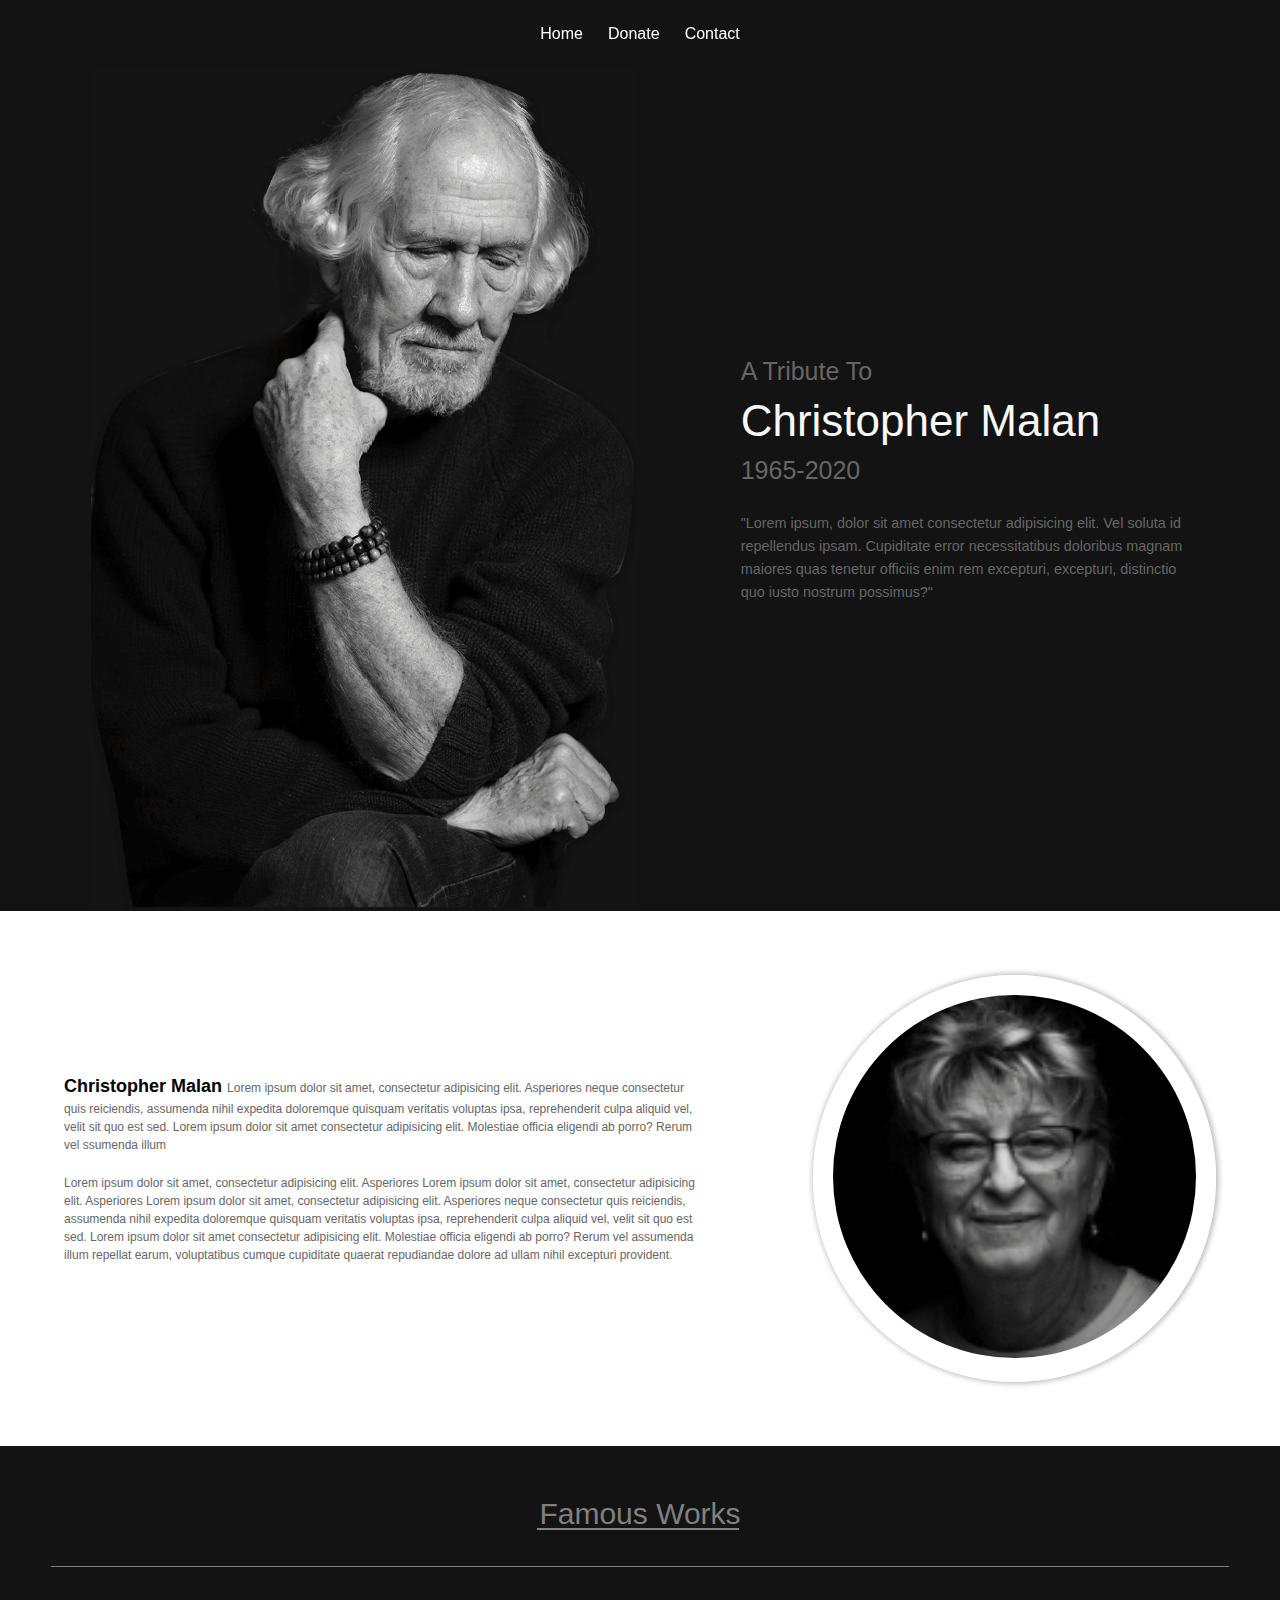
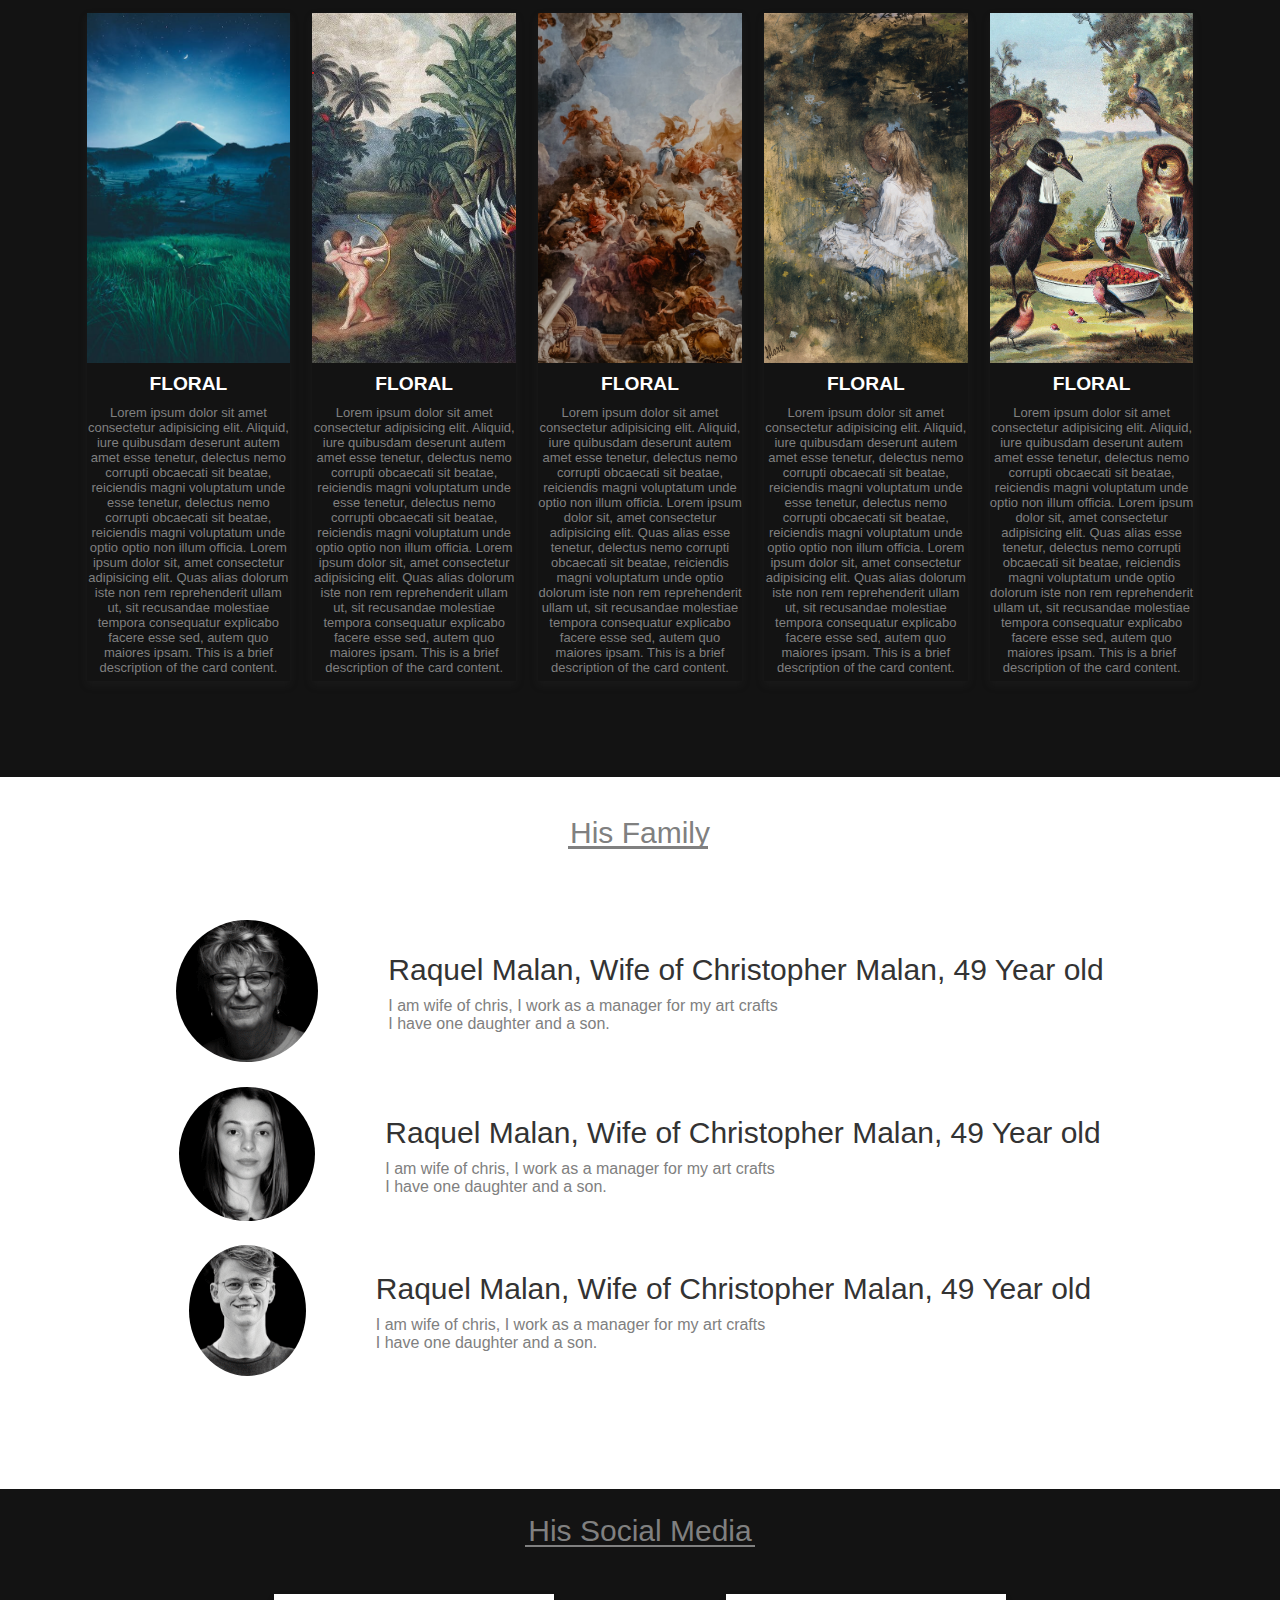
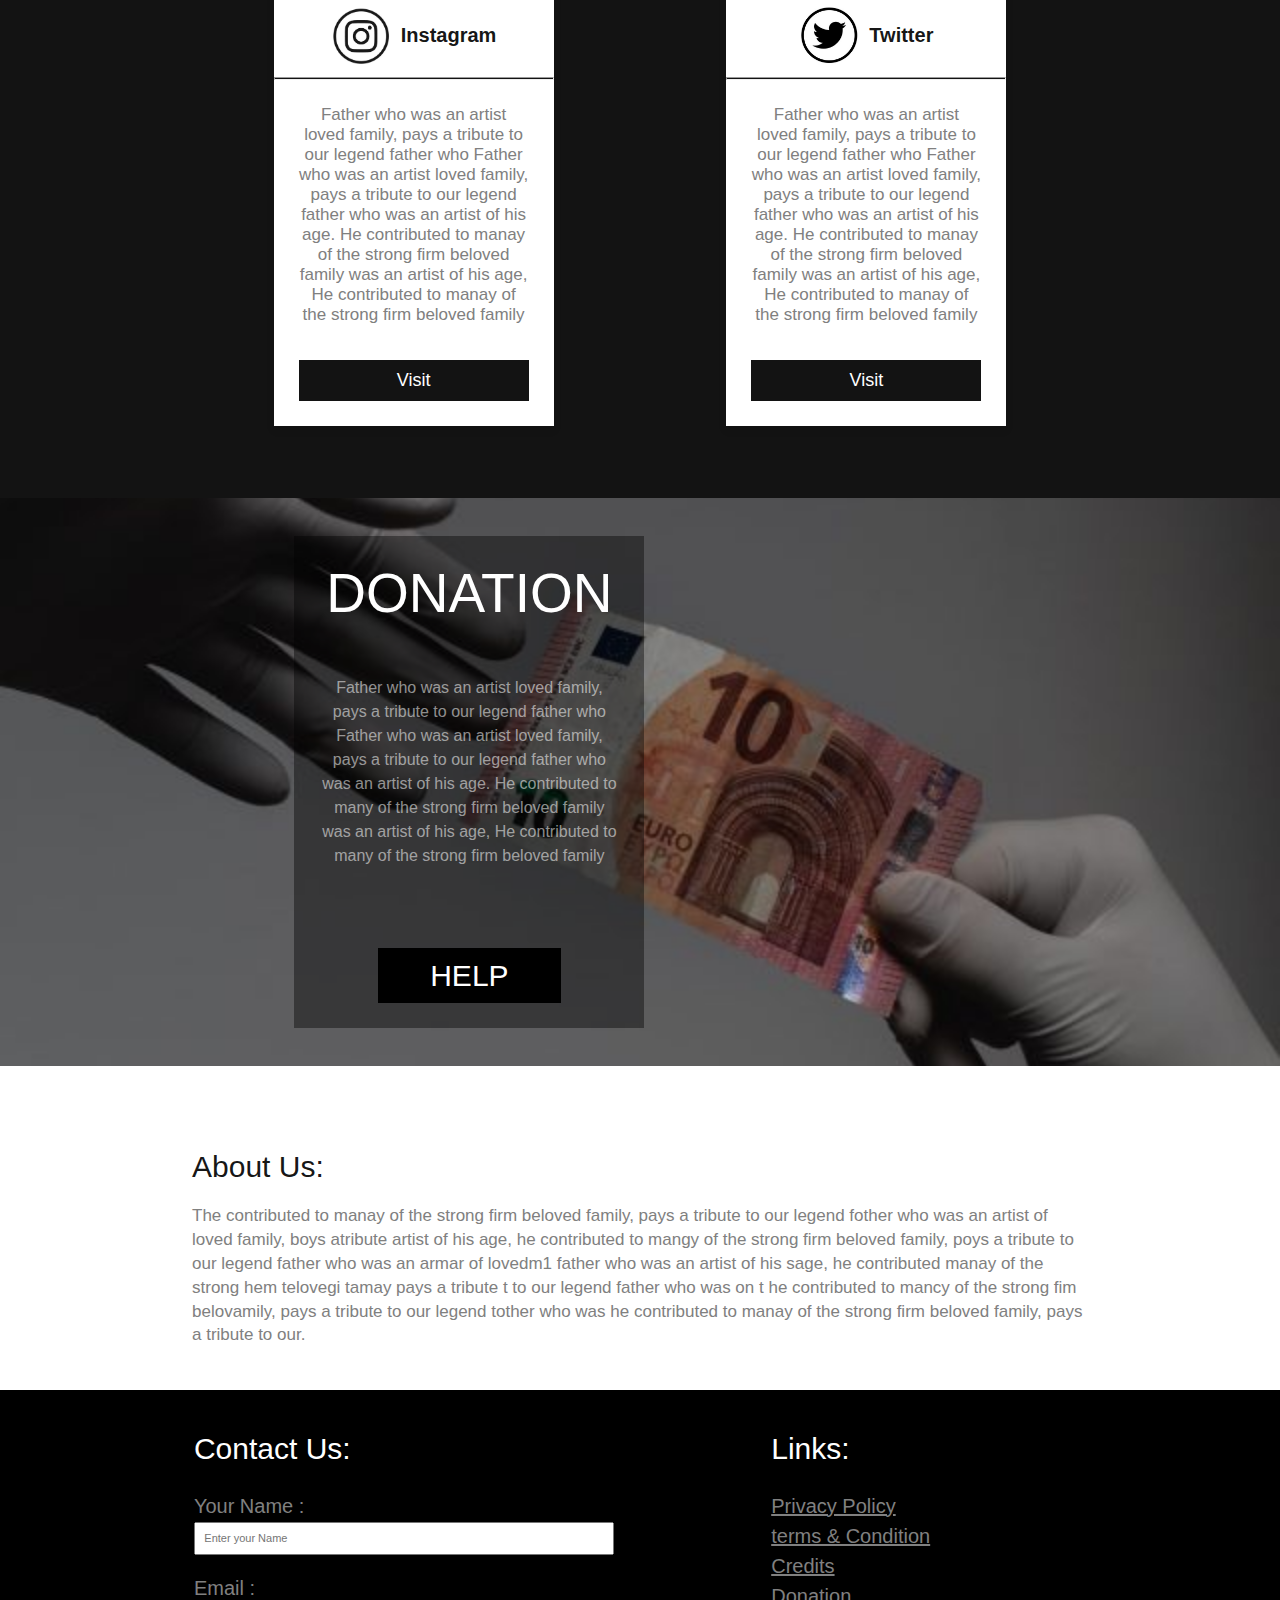
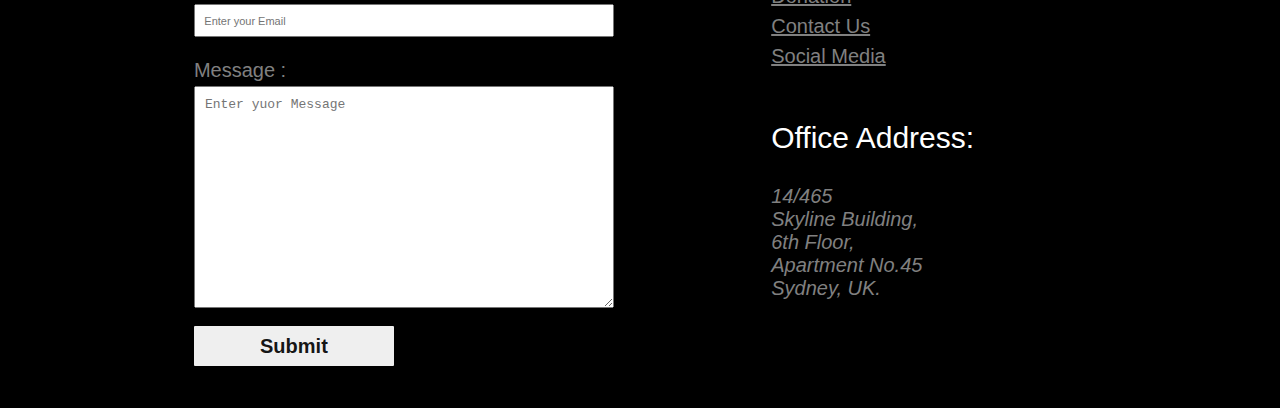
<file: index.html>
<!DOCTYPE html>
<html lang="en">

<head>
    <meta charset="UTF-8">
    <meta name="viewport" content="width=device-width, initial-scale=1.0">
    <title>Document</title>
    <link rel="stylesheet" href="project1.css">
</head>

<body>
    <div class="container">
        <div class="menubar" id="myTopnav">
            <ul>
                <li>Home</li>
                <li>Donate</li>
                <li>Contact</li>
                <!-- <li class="responsicon"> 
                    <a href="javascript:void(0);" class="icon" onclick="myFunction()">
                        <i class="fa fa-bars"></i>
                    </a>
                </li> -->
            </ul>
        </div>

        <div class="man-container">
            <div class="man-column">
                <div class="manImage">
                    <img src="./images1/old-man.png" alt="manImage" style="width:100% ;height:100%">
                </div>
                <div class="manText">
                    <div class="manTeaxtDiv">
                        <h4>A Tribute To</h4>
                        <h1>Christopher Malan</h1>
                        <h4>1965-2020</h4>
                        <p>"Lorem ipsum, dolor sit amet consectetur adipisicing elit. Vel soluta id repellendus ipsam.
                            Cupiditate error necessitatibus doloribus magnam maiores quas tenetur officiis enim rem
                            excepturi,
                            excepturi, distinctio quo iusto nostrum possimus?"</p>
                    </div>
                </div>
            </div>
        </div>

        <div class="container2">
            <div class="col1">
                <p><span>Christopher Malan </span>Lorem ipsum dolor sit amet, consectetur adipisicing elit.
                    Asperiores
                    neque
                    consectetur quis reiciendis, assumenda nihil expedita doloremque quisquam veritatis voluptas
                    ipsa,
                    reprehenderit culpa aliquid vel, velit sit quo est sed.
                    Lorem ipsum dolor sit amet consectetur adipisicing elit. Molestiae officia eligendi ab porro?
                    Rerum
                    vel ssumenda illum
                </p>
                <p>Lorem ipsum dolor sit amet, consectetur adipisicing elit. Asperiores Lorem ipsum dolor sit amet,
                    consectetur adipisicing elit. Asperiores Lorem ipsum dolor sit amet, consectetur adipisicing
                    elit. Asperiores
                    neque
                    consectetur quis reiciendis, assumenda nihil expedita doloremque quisquam veritatis voluptas
                    ipsa,
                    reprehenderit culpa aliquid vel, velit sit quo est sed.
                    Lorem ipsum dolor sit amet consectetur adipisicing elit. Molestiae officia eligendi ab porro?
                    Rerum
                    vel
                    assumenda illum repellat earum, voluptatibus cumque cupiditate quaerat repudiandae dolore ad
                    ullam
                    nihil
                    excepturi provident.
                </p>
            </div>
            <div class="col2">
                <div class="leddyImage">
                    <img src="./images1/pic1.png" alt="">
                </div>
            </div>
        </div>

        <div class="cardSection">
            <div class="cardText">
               Famous Works
            </div>
            <div class="slider">
                <div class="card">
                    <img src="./images1/img1.jpeg" alt="Card 1" class="card-image">
                    <div class="card-content">
                        <h3>Floral</h3>
                        <p>Lorem ipsum dolor sit amet consectetur adipisicing elit. Aliquid,
                            iure quibusdam deserunt autem
                            amet esse tenetur, delectus nemo corrupti obcaecati sit beatae, reiciendis magni
                            voluptatum
                            unde esse tenetur, delectus nemo corrupti obcaecati sit beatae, reiciendis magni
                            voluptatum
                            unde
                            optio
                            optio non illum officia. Lorem ipsum dolor sit, amet consectetur adipisicing elit. Quas
                            alias
                            dolorum iste non rem reprehenderit ullam ut, sit recusandae molestiae tempora
                            consequatur
                            explicabo facere esse sed, autem quo maiores ipsam. This is a brief description of the
                            card
                            content.</p>
                    </div>
                </div>
                <div class="card">
                    <img src="./images1/img22.png" alt="Card 1" class="card-image">
                    <div class="card-content">
                        <h3 class="card-title">Floral</h3>
                        <p class="card-description">Lorem ipsum dolor sit amet consectetur adipisicing elit.
                            Aliquid,
                            iure quibusdam deserunt autem
                            amet esse tenetur, delectus nemo corrupti obcaecati sit beatae, reiciendis magni
                            voluptatum
                            unde esse tenetur, delectus nemo corrupti obcaecati sit beatae, reiciendis magni
                            voluptatum
                            unde
                            optio
                            optio non illum officia. Lorem ipsum dolor sit, amet consectetur adipisicing elit. Quas
                            alias
                            dolorum iste non rem reprehenderit ullam ut, sit recusandae molestiae tempora
                            consequatur
                            explicabo facere esse sed, autem quo maiores ipsam. This is a brief description of the
                            card
                            content.</p>
                    </div>
                </div>
                <div class="card">
                    <img src="./images1/img3.webp" alt="Card 1" class="card-image">
                    <div class="card-content">
                        <h3 class="card-title">Floral</h3>
                        <p class="card-description">Lorem ipsum dolor sit amet consectetur adipisicing elit.
                            Aliquid,
                            iure quibusdam deserunt autem
                            amet esse tenetur, delectus nemo corrupti obcaecati sit beatae, reiciendis magni
                            voluptatum
                            unde
                            optio non illum officia. Lorem ipsum dolor sit, amet consectetur adipisicing elit. Quas
                            alias esse tenetur, delectus nemo corrupti obcaecati sit beatae, reiciendis magni
                            voluptatum
                            unde
                            optio
                            dolorum iste non rem reprehenderit ullam ut, sit recusandae molestiae tempora
                            consequatur
                            explicabo facere esse sed, autem quo maiores ipsam. This is a brief description of the
                            card
                            content.</p>
                    </div>
                </div>
                <div class="card">
                    <img src="./images1/img4.jpg" alt="Card 1" class="card-image">
                    <div class="card-content">
                        <h3 class="card-title">Floral</h3>
                        <p class="card-description">Lorem ipsum dolor sit amet consectetur adipisicing elit. Aliquid,
                            iure quibusdam deserunt autem
                            amet esse tenetur, delectus nemo corrupti obcaecati sit beatae, reiciendis magni voluptatum
                            unde esse tenetur, delectus nemo corrupti obcaecati sit beatae, reiciendis magni voluptatum
                            unde
                            optio
                            optio non illum officia. Lorem ipsum dolor sit, amet consectetur adipisicing elit. Quas
                            alias
                            dolorum iste non rem reprehenderit ullam ut, sit recusandae molestiae tempora consequatur
                            explicabo facere esse sed, autem quo maiores ipsam. This is a brief description of the card
                            content.</p>
                    </div>
                </div>
                <div class="card">
                    <img src="./images1/img5.jpg" alt="Card 1" class="card-image">
                    <div class="card-content">
                        <h3 class="card-title">Floral</h3>
                        <p class="card-description">Lorem ipsum dolor sit amet consectetur adipisicing elit. Aliquid,
                            iure quibusdam deserunt autem
                            amet esse tenetur, delectus nemo corrupti obcaecati sit beatae, reiciendis magni voluptatum
                            unde
                            optio non illum officia. Lorem ipsum dolor sit, amet consectetur adipisicing elit. Quas
                            alias esse tenetur, delectus nemo corrupti obcaecati sit beatae, reiciendis magni voluptatum
                            unde
                            optio
                            dolorum iste non rem reprehenderit ullam ut, sit recusandae molestiae tempora consequatur
                            explicabo facere esse sed, autem quo maiores ipsam. This is a brief description of the card
                            content.</p>
                    </div>
                </div>
            </div>
        </div>

        <div class="hisFamily">
            <div class="famliyTitle">
                His Family
            </div>
            <div class="hisCard">
                <div class="section_1">
                    <div class="hiscardImage">
                        <img src="./images1/pic1.png" alt="" style="width:100%;height:100%;">
                    </div>
                    <div class="section_1_div">
                        <h2>Raquel Malan, Wife of Christopher Malan, 49 Year old</h2>
                        <p>I am wife of chris, I work as a manager for my art crafts<br> I have one daughter and
                            a son.
                        </p>
                    </div>
                </div>
                <div class="section_1">
                    <div class="hiscardImage">
                        <img src="./images1/pic2.png" alt="" style="width:100%; height:100%;">
                    </div>
                    <div class="section_1_div">
                        <h2>Raquel Malan, Wife of Christopher Malan, 49 Year old</h2>
                        <p>I am wife of chris, I work as a manager for my art crafts<br> I have one daughter and
                            a son.
                        </p>
                    </div>
                </div>
                <div class="section_1">
                    <div class="hiscardImage">
                        <img src="./images1/pic3.png" alt="" style="width: 100%; height: 100%;">
                    </div>
                    <div class="section_1_div">
                        <h2>Raquel Malan, Wife of Christopher Malan, 49 Year old</h2>
                        <p>I am wife of chris, I work as a manager for my art crafts<br> I have one daughter and
                            a son.
                        </p>
                    </div>
                </div>
            </div>
        </div>

        <section class="socialMediaSection">
            <div class="socialMediaHeading">
                <h4>His Social Media</h4>
            </div>
            <!-- <hr class="socialTitleHr"> -->
            <div class="socialMediaCards">
                <div class="socialCard">
                    <div class="cardSection1">
                        <div class="logo">
                            <img src="./images1/logo1.png" alt="Insta Logo">
                        </div>
                        <div class="cardHeading">
                            <h3>Instagram</h3>
                        </div>
                    </div>
                    <hr class="socialHr">
                    <div class="cardSection2">
                        <div class="cardDescription">
                            <p>Father who was an artist loved family, pays a tribute to our legend father who Father who
                                was an artist loved family, pays a tribute to our legend father who was an artist of his
                                age. He contributed to manay of the strong firm beloved family was an artist of his age,
                                He contributed to manay of the strong firm beloved family
                            </p>
                            <button class="btn">Visit</button>
                        </div>
                    </div>
                </div>

                <div class="socialCard">
                    <div class="cardSection1">
                        <div class="logo">
                            <img src="./images1/logo2.png" alt="Insta Logo">
                        </div>
                        <div class="cardHeading">
                            <h3>Twitter</h3>
                        </div>
                    </div>
                    <hr class="socialHr">
                    <div class="cardSection2">
                        <div class="cardDescription">
                            <p>Father who was an artist loved family, pays a tribute to our legend father who Father who
                                was an artist loved family, pays a tribute to our legend father who was an artist of his
                                age. He contributed to manay of the strong firm beloved family was an artist of his age,
                                He contributed to manay of the strong firm beloved family
                            </p>
                            <button class="btn">Visit</button>
                        </div>
                    </div>
                </div>
            </div>
        </section>

        <div class="donation">
            <div class="width500">
                <div class="donationCard">
                    <h1>Donation</h1>
                    <p>Father who was an artist loved family, pays a tribute to our legend father who Father who was an
                        artist loved family, pays a tribute to our legend father who was an artist of his age. He
                        contributed to many of the strong firm beloved family was an artist of his age, He contributed
                        to many of the strong firm beloved family
                    </p>
                    <button>HELP</button>
                </div>
            </div>
        </div>

        <div class="about">
            <h1>About Us:</h1>
            <p>The contributed to manay of the strong firm beloved family, pays a tribute to our legend fother who
                was an artist of loved family, boys atribute artist of his age, he contributed to mangy of the
                strong firm beloved family, poys a tribute to our legend father who was an armar of lovedm1 father
                who was an artist of his sage, he contributed manay of the strong hem telovegi tamay pays a tribute
                t to our legend father who was on t he contributed to mancy of the strong fim belovamily, pays a
                tribute to our legend tother who was he contributed to manay of the strong firm beloved family, pays
                a tribute to our.</p>
        </div>

        <div class="footer">
            <div class="footerContactSection">
                <h2>Contact Us:</h2>
                <form action="" class="contactForm">
                   <label for="text"> Your Name :</label>
                    <input type="text" placeholder="Enter your Name" required>  
                    <br>
                    <label for="email">Email :</label>
                    <input type="email" placeholder="Enter your Email" required>
                   <br>
                    <label for="message">Message :</label>
                    <textarea name="message" id="message" placeholder="Enter yuor Message" required></textarea>
                    <br>
                    <input type="button" value="Submit">
                </form>
            </div>
            <div class="footerLinkSection">
                <div class="footerLink">
                    <h2>Links:</h2>
                    <ul class="footerlist">
                        <li> <a href="http://">Privacy Policy</a></li>
                        <li> <a href="http://">terms & Condition</a></li>
                        <li> <a href="http://">Credits</a></li>
                        <li> <a href="http://">Donation</a></li>
                        <li> <a href="http://">Contact Us</a></li>
                        <li> <a href="http://">Social Media</a></li>
                    </ul>
                </div>

                <div class="footerAddress">
                    <h2>Office Address:</h2>
                    <address>
                        14/465<br>
                        Skyline Building,<br>
                        6th Floor,<br>
                        Apartment No.45<br>
                        Sydney, UK.<br>

                    </address>
                </div>
            </div>
        </div>
    </div>

    <script>
        function myFunction() {
            var x = document.getElementById("myTopnav");
            if (x.className === "menubar") {
                x.className += " responsive";
            } else {
                x.className = "menubar";
            }
        }
    </script>
</body>

</html>
</file>
<file: project1.css>
:root {
    --backgroundBlack: rgba(0, 0, 0, 0.925);
    --white: white;
    --textlight: lightgray;
    --gray: gray;
    --headweight500: 500;
    --titleSize25: 30px;
    --para: 17px;
    --footer: 20px;
}

body {
    margin: 0;
    padding: 0;
    box-sizing: border-box;
    font-family: "Inter", sans-serif;
}

/* //////      menu bar   /////////////////// */
.menubar {
    position: sticky;
    top: 0;
    background-color: var(--backgroundBlack);
    padding: 1%;
    z-index: 1000;
    overflow: hidden;
}

.menubar ul {
    display: flex;
    justify-content: center;
    align-items: center;
    padding: 0;
    margin: 0;
}

.menubar ul li:hover {
    background-color: rgb(173, 173, 173);
    color: black;
}

.menubar ul li {
    padding: 1%;
    list-style-type: none;
    font-size: 100%;
    color: var(--white);

}


/* ////////        man Container       /////// */
.man-container {
    background-color: var(--backgroundBlack);
    text-align: center;
}

.man-column {
    display: flex;
    justify-content: center;
    align-items: center;
    gap: 8%;
}

.manText {
    /* max-width: 30%; */
    text-align: start;
}

.manTeaxtDiv {
    line-height: 20px;
}

.manTeaxtDiv h4,
p {
    color: rgb(102, 102, 102);
}

.manTeaxtDiv h4 {
    font-weight: 100;
    font-size: 25px;
    margin: 0;
}

.manTeaxtDiv h1 {
    color: rgb(248, 248, 248);
    font-size: 44px;
    font-weight: var(--headweight500);

}

.manTeaxtDiv p {
    font-size: 90%;
    line-height: 1.6;
    margin-top: 7%;
}

/* /////////         leaddy circle  /////////// */
.container2 {
    background-color: var(--white);
    display: flex;
    justify-content: center;
    justify-items: center;
    align-items: center;
    gap: 5%;
    padding: 6% 0%;
    margin: 0;
    text-align: center;
}

.col1 {
    /* border: 1px solid pink; */
    width: 35%;
    text-align: start;
    margin: 0;

}

.col2 {
    /* border:1px solid red; */
    text-align: center;
    align-items: center;
    width: 30%
}

.leddyImage {
    border-radius: 50%;
    border: 20px solid #fff;
    box-shadow: 1px 0px 5px 2px #7a787871;
}

.leddyImage img {
    border-radius: 50%;
    width: 100%;
    height: 100%;
}

.col1 p {
    margin: 0 0 20px;
    /* font-size: 12px; */
    line-height: 1.5;
}

.col1 p span {
    font-weight: bold;
    color: black;
    font-size: 18px;
}


/* ///////   Cardsection  ///////////// */
.cardSection {
    background-color: var(--backgroundBlack);
    text-align: center;
    padding: 4%;
}

.cardText {
    color: var(--gray);
    font-size: var(--titleSize25);
    font-weight: var(--headweight500);
    text-decoration-color: var(--gray);
    display: inline-block;
    position: relative;
}

.cardText:after {
    content: '';
    position: absolute;
    left: -2px;
    bottom: 1px;
    width: 100%;
    height: 2px;
    background-color: var(--gray);
}

.slider {
    margin-top: 3%;
    border-top: 1px solid var(--gray);
    display: grid;
    grid-template-columns: repeat(5, 1fr);
    align-items: center;
    column-gap: 5%;
}

.card {
    box-shadow: 0 4px 8px rgba(54, 54, 54, 0.233);
    margin: 10px 0;
}

.card-content {
    padding: 3% 0;
}

.card-image {
    width: 100%;
    height: 350px;
    object-fit: cover;
}

.card-content h3 {
    margin: 0;
    font-size: 1.2em;
    color: var(--white);
    text-transform: uppercase;
}

.card-content p {
    margin: 10px 0 0;
    color: var(--gray);
    font-size: 13px;
}


/* his family */
.hisFamily {
    text-align: center;
    padding: 3% 10%;
}

.famliyTitle {
    font-size: var(--titleSize25);
    font-weight: var(--headweight500);
    color: var(--gray);
    text-decoration-color: var(--gray);
    display: inline-block;
    position: relative;
}

.famliyTitle::after {
    content: '';
    position: absolute;
    left: -2px;
    bottom: 1px;
    width: 100%;
    height: 3px;
    background-color: var(--gray);
}

.hisCard {
    text-align: center;
    margin: 60px auto;

}

.section_1 {
    display: flex;
    justify-content: center;
    align-items: center;
    gap: 70px;
    padding: 1%;
}

.hiscardImage {
    /* width: 13%; */
    height: auto;
}

.section_1 img {
    border-radius: 50%;
}

.section_1_div {
    text-align: start;
}

.section_1 h2 {
    font-size: var(--titleSize25);
    font-weight: var(--headweight500);
    margin: 0 0 10px;
    color: #333;
}

.section_1 p {
    font-size: 1em;
    margin: 0;
    color: var(--gray);
}

/* ///////     his social    ////// */
.socialMediaSection {
    background-color: var(--backgroundBlack);
    padding: 2% 5%;
    margin: 0;
    text-align: center;
}

.socialMediaHeading h4 {
    color: var(--gray);
    font-size: var(--titleSize25);
    font-weight: var(--headweight500);
    text-decoration-color: var(--gray);
    display: inline-block;
    position: relative;
    margin: 0;
    padding: 0;
}

.socialMediaHeading h4:after {
    content: '';
    position: absolute;
    left: -3px;
    bottom: 1px;
    width: 103%;
    height: 2px;
    background-color: var(--gray);
}
.socialMediaCards {
    display: flex;
    justify-content: center;
    flex-wrap: wrap;
    column-gap: 15%;
    row-gap: 30px;
    padding: 4% 0;
}

.socialCard {
    text-align: center;
    align-items: center;
    background-color: var(--white);
    width: 280px;
    max-width: 100%;
    height: auto;
    box-shadow: 0 4px 8px rgba(0, 0, 0, 0.1);
}

.cardDescription {
    margin: 0;
}

.cardSection1 {
    display: flex;
    justify-content: center;
    align-items: center;
    gap: 10px;
    padding: 10px 0;
}

.socialHr {
    background-color: var(--backgroundBlack);
    height: 1px;
    margin: 0;
}

.logo {
    width: 60px;
    height: 60px;
}

.logo img {
    width: 100%;
    height: 100%;
    object-fit: cover;
}

.cardHeading h3 {
    font-size: 20px;
    color: var(--backgroundBlack);
}

.cardSection2 {
    display: flex;
    flex-direction: column;
    align-items: center;
    padding: 25px;
}

.cardDescription p {
    font-size: var(--para);
    color: var(--gray);
    text-align: center;
    margin: 0;
}

.cardButton {
    width: 80%;
}

.btn {
    width: 100%;
    font-size: 18px;
    font-weight: var(--headweight500);
    background-color: var(--backgroundBlack);
    color: var(--white);
    padding: 10px 30px;
    margin-top: 35px;
    border: none;
    cursor: pointer;
    transition: background-color 0.3s;
}

.btn:hover {
    background-color: #565555;
}

/* ////////     donation ///////////////// */
.donation {
    background-image: url("./images1/note.jpg");
    background-size: cover;
    background-position: center;
    background-repeat: no-repeat;
    text-align: center;
    /* padding: 3% 20%; */

    padding: 3% 23%;
}

.width500 {
    padding: 3% 0;
    width: 350px;
    height: 450px;
    display: flex;
    justify-content: center;
    align-items: center;
    background-color: rgba(0, 0, 0, 0.4);
}

.donationCard {
    text-align: center;
    color: white;
}

.donationCard h1 {
    font-size: 55px;
    margin: 0;
    text-transform: uppercase;
    font-weight: 500;
}

.donationCard p {
    font-size: 16px;
    margin-bottom: 20px;
    line-height: 1.5;
    color: rgba(255, 255, 255, 0.548);
    padding: 10% 7%;
}

.donationCard button {
    padding: 3% 15%;
    background-color: #000000;
    color: #ffffff;
    border: none;
    cursor: pointer;
    font-size: 30px;
    margin-top: 25px;
}

.donationCard button:hover {
    background-color: #363535;
}


/* ////about us */
.about {
    padding: 5% 15% 2%;
}

.about h1 {
    font-size: var(--titleSize25);
    font-weight: var(--headweight500);
    color: var(--backgroundBlack);
}

.about p {
    color: var(--gray);
    line-height: 1.4;
    font-size: var(--para);
}

/* /Footer */
.footer {
    padding: 0 9%;
    background-color: black;
    display: flex;
    justify-content: space-around;
}

.footerContactSection {
    width: 40%;
    padding: 4% 0;
}

.footerLinkSection {
    width: 30%;
    padding: 4% 0;
}

.footerContactSection h2,
.footerLink h2,
.footerAddress h2 {
    color: var(--white);
    font-size: var(--titleSize25);
    font-weight: var(--headweight500);
    margin-top: 0;
}

.footerLink {
    margin-bottom: 50px;
}

.footerContactSection .contactForm {
    display: flex;
    flex-direction: column;
}

.footerContactSection .contactForm label {
    font-size: var(--footer);
    color: var(--gray);
    padding: 1% 0;
}

.footerContactSection .contactForm input[type="text"],
input[type="email"] {
    padding: 2%;
    font-size: 11px;

}

.footerContactSection .contactForm input[type="button"] {
    width: 200px;
    padding: 2%;
    font-size: var(--footer);
    color: var(--backgroundBlack);
    border-radius: 1px;
    border:none;
    font-weight: 600;
}

.footerContactSection .contactForm textarea {
    resize: vertical;
    min-height: 200px;
    font-size: 13px;
    padding: 10px;
}

.footerLink ul {
    padding: 0;
    list-style-type: none;
}

.footerLink ul li {
    text-align: start;
    line-height: 1.5;
    font-size: var(--footer);
}

.footerLink ul li a,
.footerAddress {
    color: var(--gray);
    font-size: var(--footer);
}

.footerAddress address {
    margin-top: 30px;
}

/* ////////        man section1 */
@media (max-width: 425px) {
    .man-column {
        flex-direction: column;
        align-items: center;
        text-align: center;
    }

    .manImage {
        width: 60%;
    }

    .manText {
        max-width: 90%;
    }
}

@media (max-width:520px) {

    .manTeaxtDiv h1 {
        font-size: 25px;
    }
}

@media (min-width: 426px) and (max-width: 768px) {
    .man-column {
        flex-direction: column;
        align-items: center;
        text-align: center;
    }

    .manImage {
        max-width: 60%;
    }

    .manText {
        max-width: 90%;
    }
}

@media (min-width: 769px) and (max-width: 1024px) {
    .man-container {
        padding: 0 5%;
    }

    .man-column {
        flex-direction: row;
        align-items: center;
    }

    .manText {
        max-width: 60%;
    }
}

@media (min-width: 1025px) {
    .man-column {
        flex-direction: row;
        align-items: center;
    }

    .manText {
        max-width: 35%;
    }
}

/* //////////////       section2 circle leddy           ////////// */
@media (max-width: 425px) {
    .container2 {
        flex-direction: column;
        align-items: center;
        text-align: center;
        padding: 5%;
    }

    .col1 {
        width: 100%;
    }

    .col2 {
        width: 100%;
        margin-top: 20px;
    }

    .col1 p {
        font-size: 10px;
    }

    .col1 p span {
        font-size: 16px;
    }
}

@media (min-width: 426px) and (max-width: 768px) {
    .container2 {
        flex-direction: column;
        align-items: center;
        text-align: center;
        padding: 5%;
    }

    .col1 {
        width: 90%;
    }

    .col2 {
        width: 50%;
        margin-top: 20px;
    }

    .col1 p {
        font-size: 11px;
    }

    .col1 p span {
        font-size: 17px;

    }
}

@media (min-width: 769px) and (max-width: 1024px) {
    .container2 {
        flex-direction: row;
        justify-content: space-between;
        padding: 5%;
    }

    .col1 {
        width: 55%;
    }

    .col2 {
        width: 35%;
    }

    .col1 p {
        font-size: 12px;
    }

    .col1 p span {
        font-size: 18px;
    }
}

@media (min-width: 1025px) and (max-width: 1440px) {
    .container2 {
        flex-direction: row;
        justify-content: space-between;
        padding: 5%;
    }

    .col1 {
        width: 55%;
    }

    .col2 {
        width: 35%;
    }

    .col1 p {
        font-size: 12px;
    }

    .col1 p span {
        font-size: 18px;
    }
}

/* ////////          Famous Works   //////////// */
@media (max-width: 600px) {
    .cardSection {
        padding: 5% 0 0;
    }

    .slider {
        grid-template-columns: repeat(1, 1fr);
        align-items: center;
        padding: 5% 10%;
        gap: 0;
    }

    .card-content p {
        font-size: 12px;
    }
}

@media (min-width: 601px) and (max-width:1024px) {
    .cardSection {
        padding: 5% 0 0;
    }

    .slider {
        grid-template-columns: repeat(2, 1fr);
        column-gap: 6%;
        padding: 5%;
    }

    .card-content p {
        font-size: 12px;
    }
}

@media (min-width: 1025px) and (max-width: 1430px) {
    .slider {
        column-gap: 2%;
        padding: 3%;
    }
}

/* ///////////           family /////////// */
@media (max-width: 600px) {
    .section_1 {
        flex-direction: column;
        align-items: center;
        text-align: center;
        padding: 8% 0;
        margin: 0;
        row-gap: 25px;
    }

    .hiscardImage {
        width: 70%;
        height: auto;
    }

    .section_1 img {
        width: 60px;
        height: 60px;
    }

    .section_1_div h2 {
        font-size: 1em;
    }

    .section_1_div p {
        font-size: 0.9em;
    }
}

@media (min-width: 601px) and (max-width: 770px) {
    .hisFamily {
        text-align: center;
        padding: 2%;
    }

    .hisCard {
        text-align: center;
        margin: 20px auto;
    }

    .section_1 {
        flex-direction: column;
        justify-content: center;
        align-items: center;
        text-align: center;
        margin: 0;
        gap: 30px;
    }

    .hiscardImage {
        padding: 2%;
        width: 50%;
        height: auto;
    }

    .section_1_div h2 {
        font-size: 1.1em;
    }

    .section_1_div p {
        font-size: 1em;
    }
}

/* //////    Social Media   ///////////// */
@media (max-width: 470px) {
    .socialMediaSection {
        padding: 5%;
    }

    .socialMediaCards {
        padding: 10% 0;
    }
}

@media (max-width: 471px) and (min-width:768px) {
    .socialMediaCards {
        padding: 15% 0;
    }
}

@media (max-width: 399px) {
    .donation {
        display: flex;
        justify-content: center;
        padding: 5% 0;
    }

    .width500 {
        justify-content: start;
        text-align: center;
        width: 240px !important;
        height: 400px;
        padding: 3% 2%;
    }

    .donationCard h1 {
        font-size: 39px;
    }

    .donationCard p {
        font-size: 13px;
        margin-bottom: 0px;
        padding: 6% 7%;
    }
    .donationCard button {
        padding: 3% 12%;
        font-size: 22px;
    }
}

@media (min-width: 400px) and (max-width:680px) {
    .donation {
        display: flex;
        justify-content: center;
        padding: 5% 0;
    }

    .width500 {
        justify-content: start;
        width: 290px !important;
        height: 440px;
    }

    .donationCard h1 {
        font-size: 45px;
    }

    .donationCard p {
        font-size: 15px;
        margin-bottom: 0px;
        padding: 9% 7%;
    }
}

@media (max-width: 690px) {
    .width500 {
        display: flex;
        justify-content: center;
        align-items: center;
        text-align: center;
    }
}

/* ///////    about //////////// */
@media (max-width:768px) {
    .about {
        padding: 2% 5%;
    }
}

/* //////      footer  ////////////////////*/
@media (max-width: 768px) {
    .footer {
        flex-direction: column;
        align-items: center;
        gap: 20px;
        padding: 0;
    }
    .footerContactSection .contactForm input[type="button"] {
        width: 140px;
    }
    .footerContactSection,
    .footerLinkSection {
        width: 90%;
    }

}
</file>
